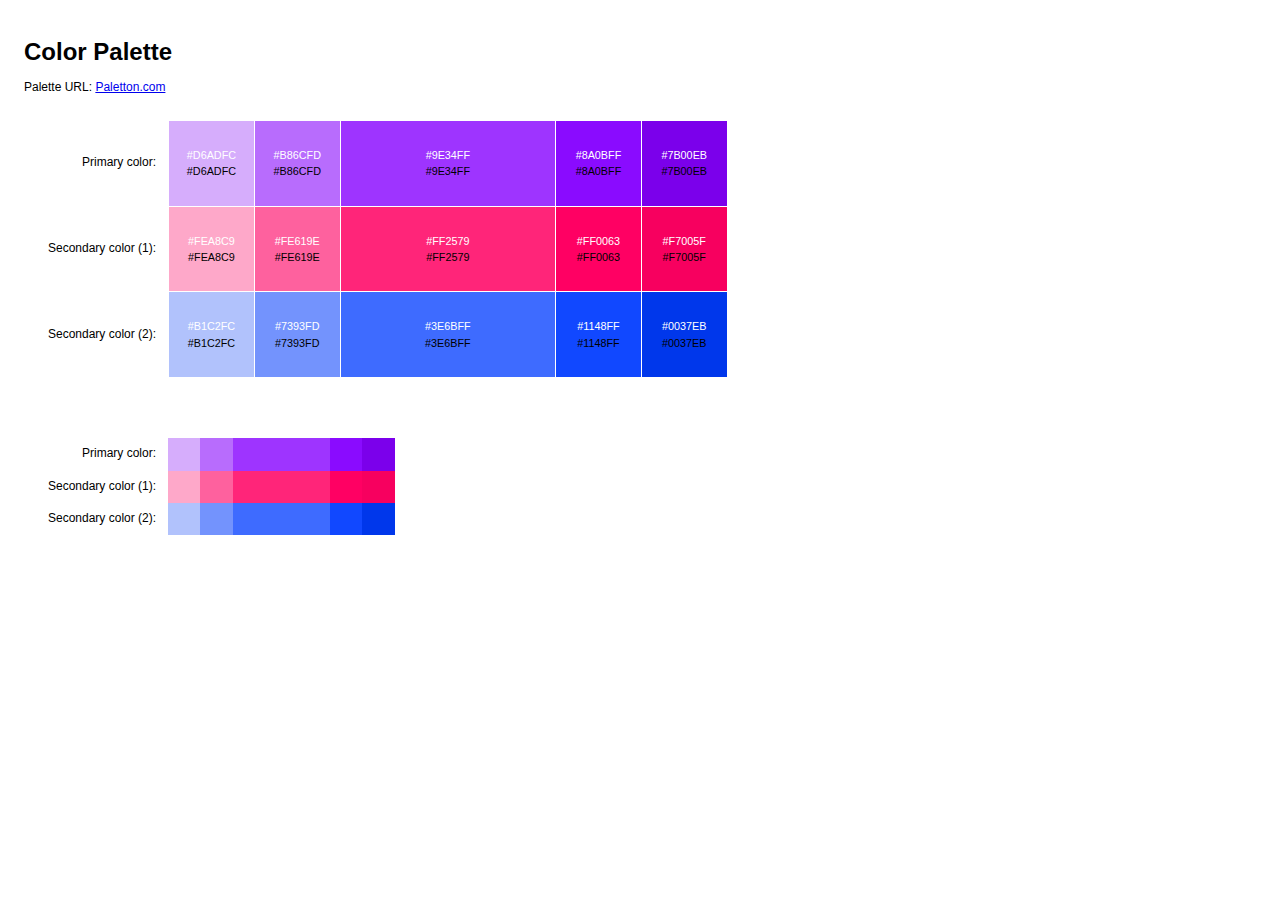
<file: lib/color-palette.html>
<!DOCTYPE html>
<html>
	<head>
		<meta http-equiv="Content-Type" content="text/html; charset=UTF-8" />

		<title>Color palette</title>

		<style type="text/css">
			.primary-1 {
				background-color: #d6adfc;
			}
			.primary-2 {
				background-color: #b86cfd;
			}
			.primary-0 {
				background-color: #9e34ff;
			}
			.primary-3 {
				background-color: #8a0bff;
			}
			.primary-4 {
				background-color: #7b00eb;
			}

			.secondary-1-1 {
				background-color: #fea8c9;
			}
			.secondary-1-2 {
				background-color: #fe619e;
			}
			.secondary-1-0 {
				background-color: #ff2579;
			}
			.secondary-1-3 {
				background-color: #ff0063;
			}
			.secondary-1-4 {
				background-color: #f7005f;
			}

			.secondary-2-1 {
				background-color: #b1c2fc;
			}
			.secondary-2-2 {
				background-color: #7393fd;
			}
			.secondary-2-0 {
				background-color: #3e6bff;
			}
			.secondary-2-3 {
				background-color: #1148ff;
			}
			.secondary-2-4 {
				background-color: #0037eb;
			}

			body {
				margin: 0;
				padding: 2em;
				background: #fff;
				color: #000;
				font: 12px/1.33 "Segoe UI", "Helvetica Neue", Helvetica, sans-serif;
				text-align: left;
			}
			h1 {
				margin: 0.5em 0;
				font-size: 200%;
			}
			p {
				margin: 0.5em 0;
			}

			.color-table {
				margin: 2em 2em 5em;
				border-collapse: collapse;
				border: none;
				border-spacing: 0;
				font-size: 100%;
			}
			.color-table th {
				padding: 0 1em 0 0;
				text-align: right;
				vertical-align: middle;
				font-size: 100%;
				font-weight: normal;
				border: none;
			}
			.color-table td.sample {
				width: 6em;
				height: 6em;
				padding: 10px;
				text-align: center;
				vertical-align: middle;
				font-size: 90%;
				border: 1px solid white;
				white-space: nowrap;
			}
			.color-table td.sample-0 {
				width: 18em;
			}
			.color-table.small td.sample {
				width: 3em;
				height: 3em;
				padding: 0;
				border: none;
			}
			.color-table.small td.sample-0 {
				width: 9em;
			}
			.color-table .white {
				margin-bottom: 0.2em;
				color: white;
			}
			.color-table .black {
				margin-top: 0.2em;
				color: black;
			}

			hr {
				margin: 2em 0 1em 0;
				border: none;
				border-bottom: 1px solid silver;
			}
			#footer {
				padding: 1em;
				text-align: center;
				font-size: 80%;
			}
		</style>
	</head>
	<body data-new-gr-c-s-check-loaded="14.984.0" data-gr-ext-installed="">
		<h1>Color Palette</h1>
		<p>
			Palette URL:
			<a href="http://paletton.com/#uid=54-0L0krp++aKZGjL+pI-+++LTi"
				>Paletton.com</a
			>
		</p>

		<table class="color-table">
			<tbody>
				<tr>
					<th>Primary color:</th>
					<td class="sample sample-1 primary-1">
						<div class="white">#D6ADFC</div>
						<div class="black">#D6ADFC</div>
					</td>
					<td class="sample sample-2 primary-2">
						<div class="white">#B86CFD</div>
						<div class="black">#B86CFD</div>
					</td>
					<td class="sample sample-0 primary-0">
						<div class="white">#9E34FF</div>
						<div class="black">#9E34FF</div>
					</td>
					<td class="sample sample-3 primary-3">
						<div class="white">#8A0BFF</div>
						<div class="black">#8A0BFF</div>
					</td>
					<td class="sample sample-4 primary-4">
						<div class="white">#7B00EB</div>
						<div class="black">#7B00EB</div>
					</td>
				</tr>
				<tr>
					<th>Secondary color (1):</th>
					<td class="sample sample-1 secondary-1-1">
						<div class="white">#FEA8C9</div>
						<div class="black">#FEA8C9</div>
					</td>
					<td class="sample sample-2 secondary-1-2">
						<div class="white">#FE619E</div>
						<div class="black">#FE619E</div>
					</td>
					<td class="sample sample-0 secondary-1-0">
						<div class="white">#FF2579</div>
						<div class="black">#FF2579</div>
					</td>
					<td class="sample sample-3 secondary-1-3">
						<div class="white">#FF0063</div>
						<div class="black">#FF0063</div>
					</td>
					<td class="sample sample-4 secondary-1-4">
						<div class="white">#F7005F</div>
						<div class="black">#F7005F</div>
					</td>
				</tr>
				<tr>
					<th>Secondary color (2):</th>
					<td class="sample sample-1 secondary-2-1">
						<div class="white">#B1C2FC</div>
						<div class="black">#B1C2FC</div>
					</td>
					<td class="sample sample-2 secondary-2-2">
						<div class="white">#7393FD</div>
						<div class="black">#7393FD</div>
					</td>
					<td class="sample sample-0 secondary-2-0">
						<div class="white">#3E6BFF</div>
						<div class="black">#3E6BFF</div>
					</td>
					<td class="sample sample-3 secondary-2-3">
						<div class="white">#1148FF</div>
						<div class="black">#1148FF</div>
					</td>
					<td class="sample sample-4 secondary-2-4">
						<div class="white">#0037EB</div>
						<div class="black">#0037EB</div>
					</td>
				</tr>
			</tbody>
		</table>

		<table class="color-table small">
			<tbody>
				<tr>
					<th>Primary color:</th>
					<td class="sample sample-1 primary-1"></td>
					<td class="sample sample-2 primary-2"></td>
					<td class="sample sample-0 primary-0"></td>
					<td class="sample sample-3 primary-3"></td>
					<td class="sample sample-4 primary-4"></td>
				</tr>
				<tr>
					<th>Secondary color (1):</th>
					<td class="sample sample-1 secondary-1-1"></td>
					<td class="sample sample-2 secondary-1-2"></td>
					<td class="sample sample-0 secondary-1-0"></td>
					<td class="sample sample-3 secondary-1-3"></td>
					<td class="sample sample-4 secondary-1-4"></td>
				</tr>
				<tr>
					<th>Secondary color (2):</th>
					<td class="sample sample-1 secondary-2-1"></td>
					<td class="sample sample-2 secondary-2-2"></td>
					<td class="sample sample-0 secondary-2-0"></td>
					<td class="sample sample-3 secondary-2-3"></td>
					<td class="sample sample-4 secondary-2-4"></td>
				</tr>
			</tbody>
		</table>
	</body>
</html>
</file>
